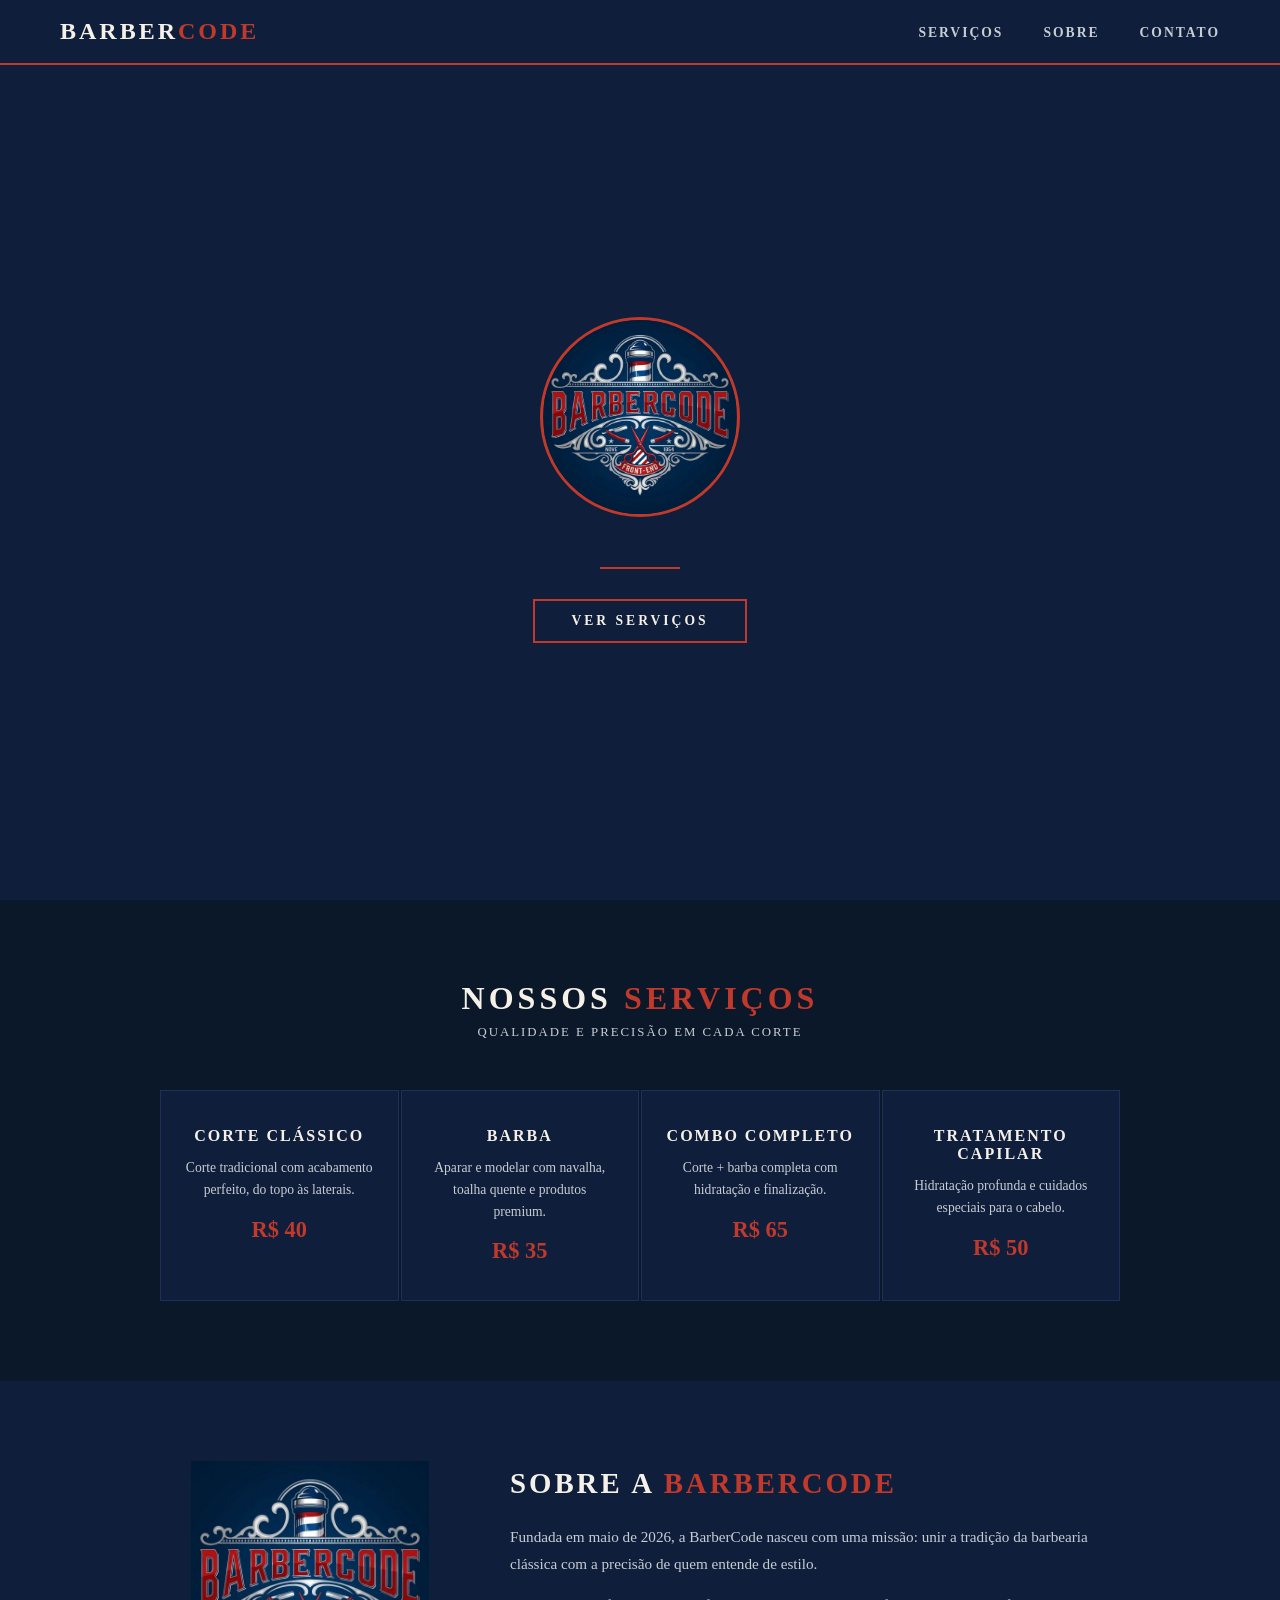
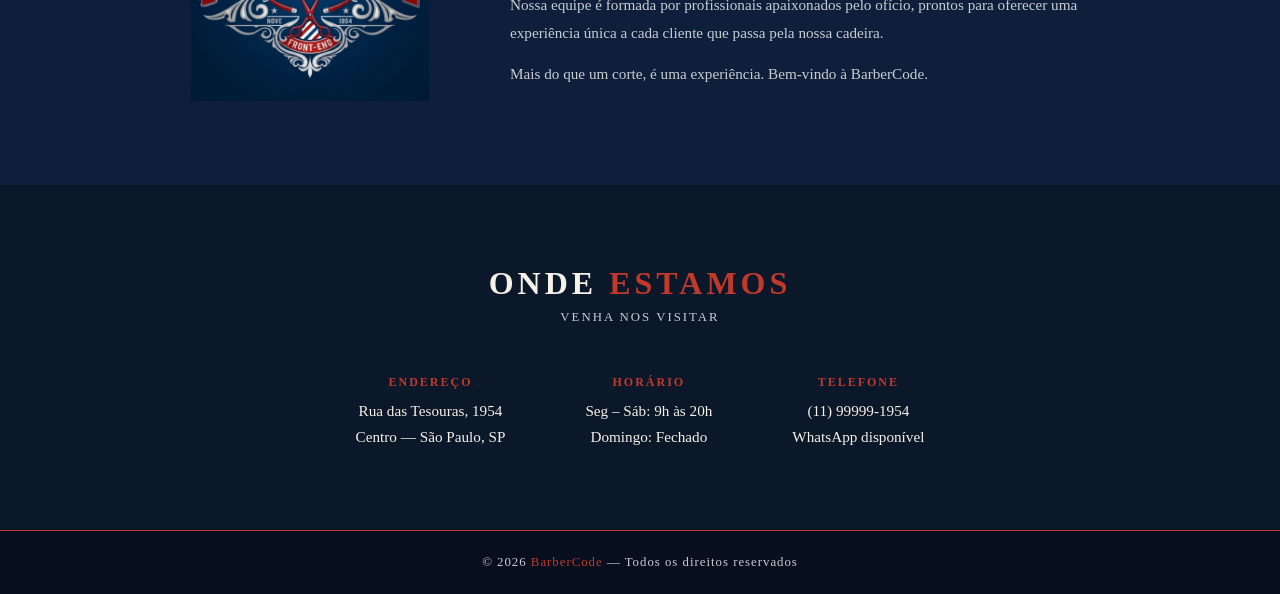
<file: index.html>
<!DOCTYPE html>
<html lang="pt-BR">
<head>
  <meta charset="UTF-8">
  <meta name="viewport" content="width=device-width, initial-scale=1.0">
  <title>BarberCode</title>
  <link rel="stylesheet" href="style.css">
</head>
<body>

  <nav>
    <div class="logo-text">Barber<span>Code</span></div>
    <ul>
      <li><a href="#servicos">Serviços</a></li>
      <li><a href="#sobre">Sobre</a></li>
      <li><a href="#contato">Contato</a></li>
    </ul>
  </nav>

  <section class="hero">
    <img class="hero-logo" src="logo barbear.jpeg" alt="Barbeiro cortando cabelo">
    <hr class="divider">
    <a href="#servicos" class="btn">Ver Serviços</a>
  </section>

  <section class="services" id="servicos">
    <h2>Nossos <span>Serviços</span></h2>
    <p class="section-sub">Qualidade e precisão em cada corte</p>
    <div class="services-grid">
      <div class="service-card">
        <h3>Corte Clássico</h3>
        <p>Corte tradicional com acabamento perfeito, do topo às laterais.</p>
        <strong>R$ 40</strong>
      </div>
      <div class="service-card">
        <h3>Barba</h3>
        <p>Aparar e modelar com navalha, toalha quente e produtos premium.</p>
        <strong>R$ 35</strong>
      </div>
      <div class="service-card">
        <h3>Combo Completo</h3>
        <p>Corte + barba completa com hidratação e finalização.</p>
        <strong>R$ 65</strong>
      </div>
      <div class="service-card">
        <h3>Tratamento Capilar</h3>
        <p>Hidratação profunda e cuidados especiais para o cabelo.</p>
        <strong>R$ 50</strong>
      </div>
    </div>
  </section>

  <section class="about" id="sobre">
    <div class="about-img">
      <img src="logo barbear.jpeg" alt="Barbeiro cortando cabelo">
    </div>
    <div class="about-text">
      <h2>Sobre a <span>BarberCode</span></h2>
      <p>Fundada em maio de 2026, a BarberCode nasceu com uma missão: unir a tradição da barbearia clássica com a precisão de quem entende de estilo.</p>
      <p>Nossa equipe é formada por profissionais apaixonados pelo ofício, prontos para oferecer uma experiência única a cada cliente que passa pela nossa cadeira.</p>
      <p>Mais do que um corte, é uma experiência. Bem-vindo à BarberCode.</p>
    </div>
  </section>

  <section class="contact" id="contato">
    <h2>Onde <span>Estamos</span></h2>
    <p class="section-sub">Venha nos visitar</p>
    <div class="contact-grid">
      <div class="contact-item">
        <h4>Endereço</h4>
        <p>Rua das Tesouras, 1954</p>
        <p>Centro — São Paulo, SP</p>
      </div>
      <div class="contact-item">
        <h4>Horário</h4>
        <p>Seg – Sáb: 9h às 20h</p>
        <p>Domingo: Fechado</p>
      </div>
      <div class="contact-item">
        <h4>Telefone</h4>
        <p>(11) 99999-1954</p>
        <p>WhatsApp disponível</p>
      </div>
    </div>
  </section>

  <footer>
    <p>&copy; 2026 <span>BarberCode</span> — Todos os direitos reservados</p>
  </footer>

</body>
</html>
</file>
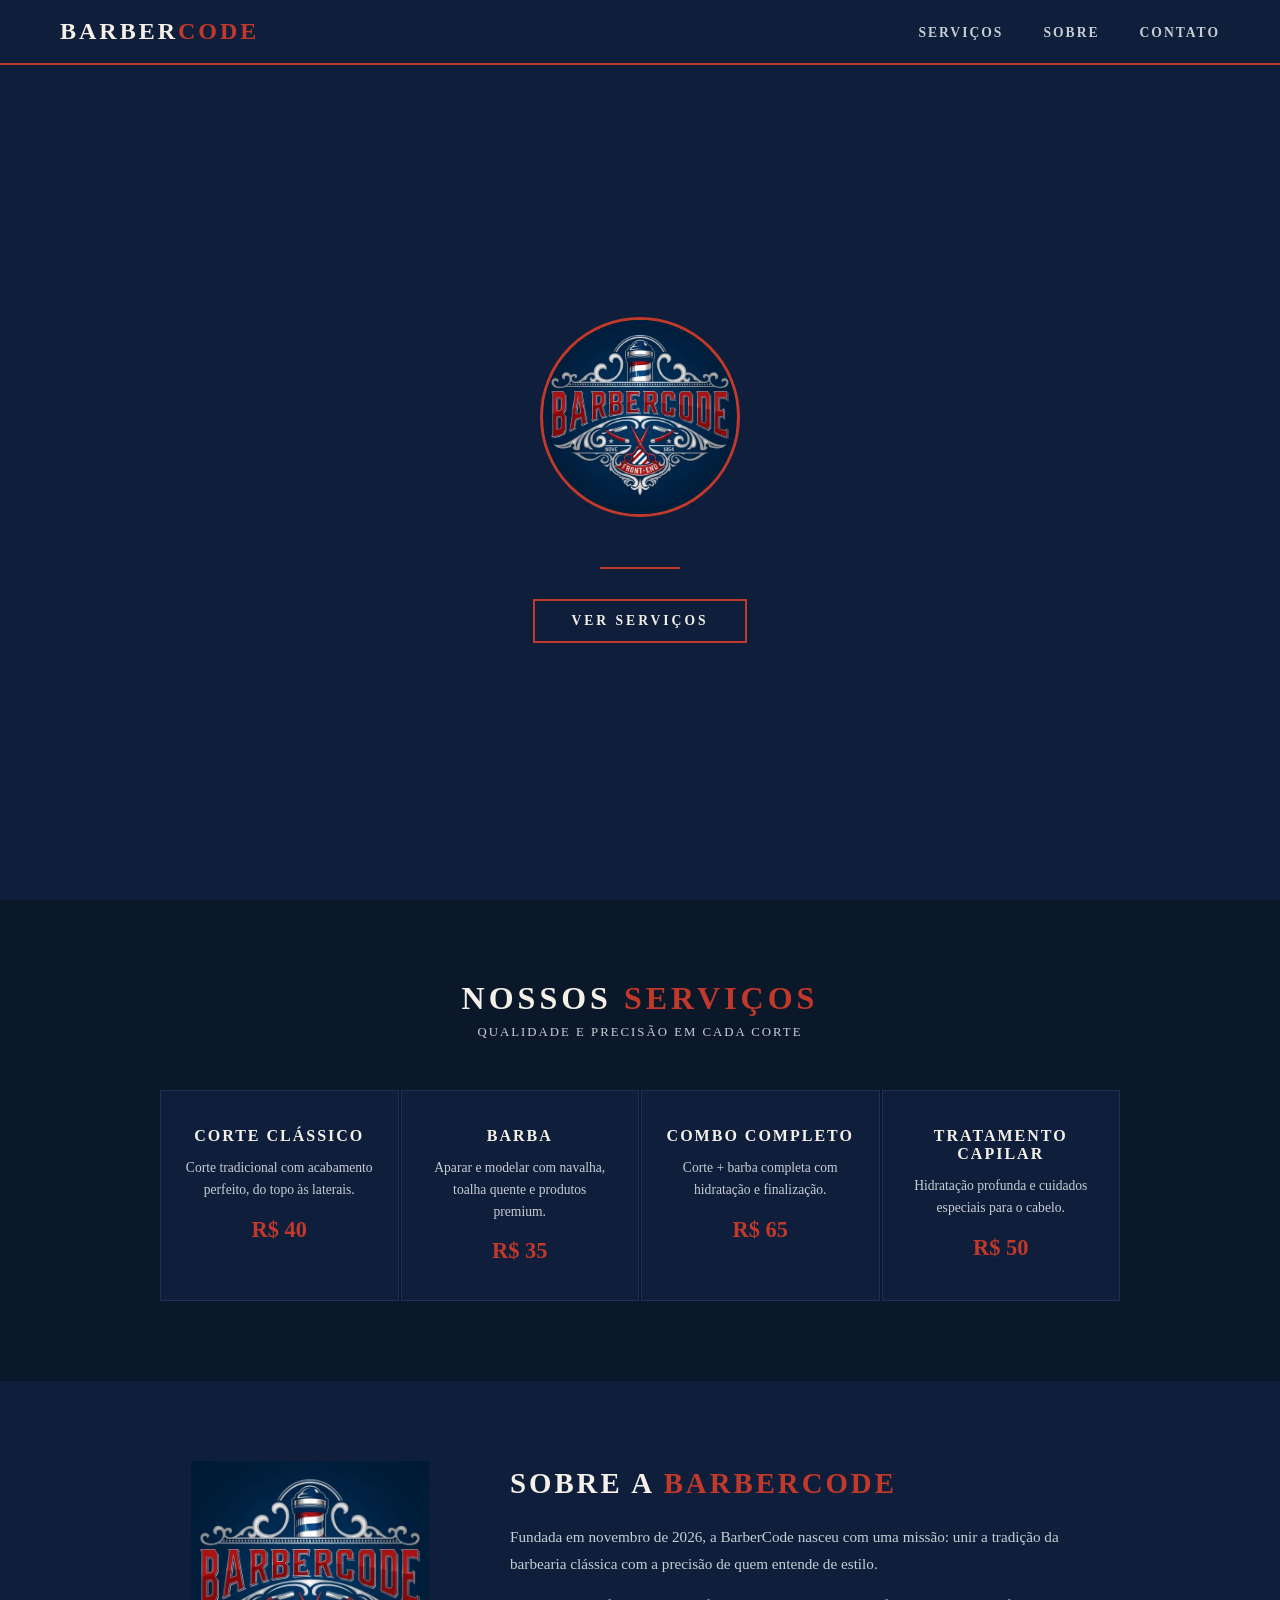
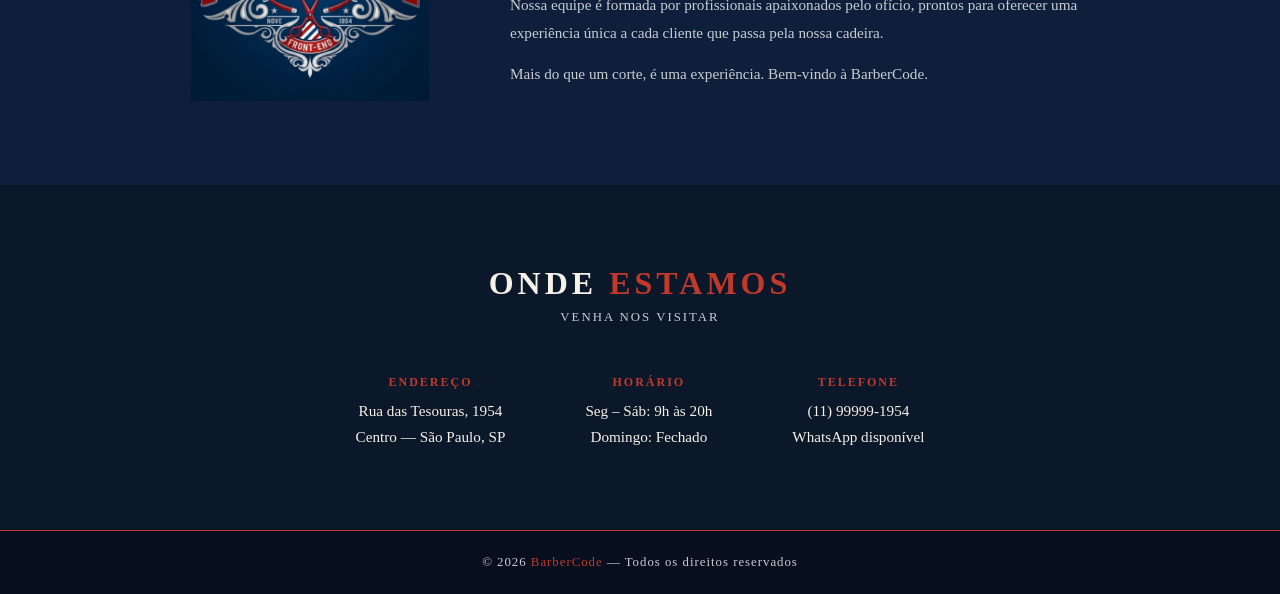
<file: barbercode.html>
<!DOCTYPE html>
<html lang="pt-BR">
<head>
  <meta charset="UTF-8">
  <meta name="viewport" content="width=device-width, initial-scale=1.0">
  <title>BarberCode</title>
  <link rel="stylesheet" href="style.css">
</head>
<body>

  <nav>
    <div class="logo-text">Barber<span>Code</span></div>
    <ul>
      <li><a href="#servicos">Serviços</a></li>
      <li><a href="#sobre">Sobre</a></li>
      <li><a href="#contato">Contato</a></li>
    </ul>
  </nav>

  <section class="hero">
    <img class="hero-logo" src="logo barbear.jpeg" alt="Barbeiro cortando cabelo">
    <hr class="divider">
    <a href="#servicos" class="btn">Ver Serviços</a>
  </section>

  <section class="services" id="servicos">
    <h2>Nossos <span>Serviços</span></h2>
    <p class="section-sub">Qualidade e precisão em cada corte</p>
    <div class="services-grid">
      <div class="service-card">
        <h3>Corte Clássico</h3>
        <p>Corte tradicional com acabamento perfeito, do topo às laterais.</p>
        <strong>R$ 40</strong>
      </div>
      <div class="service-card">
        <h3>Barba</h3>
        <p>Aparar e modelar com navalha, toalha quente e produtos premium.</p>
        <strong>R$ 35</strong>
      </div>
      <div class="service-card">
        <h3>Combo Completo</h3>
        <p>Corte + barba completa com hidratação e finalização.</p>
        <strong>R$ 65</strong>
      </div>
      <div class="service-card">
        <h3>Tratamento Capilar</h3>
        <p>Hidratação profunda e cuidados especiais para o cabelo.</p>
        <strong>R$ 50</strong>
      </div>
    </div>
  </section>

  <section class="about" id="sobre">
    <div class="about-img">
      <img src="logo barbear.jpeg" alt="Barbeiro cortando cabelo">
    </div>
    <div class="about-text">
      <h2>Sobre a <span>BarberCode</span></h2>
      <p>Fundada em novembro de 2026, a BarberCode nasceu com uma missão: unir a tradição da barbearia clássica com a precisão de quem entende de estilo.</p>
      <p>Nossa equipe é formada por profissionais apaixonados pelo ofício, prontos para oferecer uma experiência única a cada cliente que passa pela nossa cadeira.</p>
      <p>Mais do que um corte, é uma experiência. Bem-vindo à BarberCode.</p>
    </div>
  </section>

  <section class="contact" id="contato">
    <h2>Onde <span>Estamos</span></h2>
    <p class="section-sub">Venha nos visitar</p>
    <div class="contact-grid">
      <div class="contact-item">
        <h4>Endereço</h4>
        <p>Rua das Tesouras, 1954</p>
        <p>Centro — São Paulo, SP</p>
      </div>
      <div class="contact-item">
        <h4>Horário</h4>
        <p>Seg – Sáb: 9h às 20h</p>
        <p>Domingo: Fechado</p>
      </div>
      <div class="contact-item">
        <h4>Telefone</h4>
        <p>(11) 99999-1954</p>
        <p>WhatsApp disponível</p>
      </div>
    </div>
  </section>

  <footer>
    <p>&copy; 2026 <span>BarberCode</span> — Todos os direitos reservados</p>
  </footer>

</body>
</html>
</file>
<file: style.css>
/* ===== RESET ===== */
* {
  margin: 0;
  padding: 0;
  box-sizing: border-box;
}

/* ===== VARIÁVEIS ===== */
:root {
  --navy:  #0f1e3a;
  --navy-dark: #0b1829;
  --red:   #c0392b;
  --silver: #c8cdd4;
  --cream: #f5f0e8;
}

/* ===== BASE ===== */
body {
  background-color: var(--navy);
  color: var(--cream);
  font-family: Georgia, serif;
}

a {
  text-decoration: none;
  color: inherit;
}

/* ===== NAV ===== */
nav {
  position: fixed;
  top: 0;
  left: 0;
  right: 0;
  z-index: 100;
  display: flex;
  justify-content: space-between;
  align-items: center;
  padding: 18px 60px;
  background-color: var(--navy);
  border-bottom: 2px solid var(--red);
}

nav .logo-text {
  font-size: 1.5rem;
  font-weight: bold;
  letter-spacing: 3px;
  text-transform: uppercase;
}

nav .logo-text span {
  color: var(--red);
}

nav ul {
  list-style: none;
  display: flex;
  gap: 40px;
}

nav ul a {
  color: var(--silver);
  font-size: 0.85rem;
  letter-spacing: 2px;
  text-transform: uppercase;
  font-weight: bold;
}

nav ul a:hover {
  color: var(--red);
}

/* ===== HERO ===== */
.hero {
  min-height: 100vh;
  display: flex;
  flex-direction: column;
  align-items: center;
  justify-content: center;
  text-align: center;
  padding: 120px 20px 60px;
  background-color: var(--navy);
}

.hero-logo {
  width: 200px;
  height: 200px;
  object-fit: contain;
  border-radius: 50%;
  border: 3px solid var(--red);
  margin-bottom: 30px;
}

.hero h1 {
  font-size: 3.5rem;
  font-weight: bold;
  letter-spacing: 8px;
  text-transform: uppercase;
}

.hero h1 span {
  color: var(--red);
}

.hero .tagline {
  font-size: 0.9rem;
  letter-spacing: 4px;
  text-transform: uppercase;
  color: var(--silver);
  margin-top: 12px;
}

.hero .divider {
  width: 80px;
  border: none;
  border-top: 2px solid var(--red);
  margin: 20px auto;
}

.hero .btn {
  display: inline-block;
  padding: 12px 36px;
  border: 2px solid var(--red);
  color: var(--cream);
  font-size: 0.85rem;
  letter-spacing: 3px;
  text-transform: uppercase;
  font-weight: bold;
  margin-top: 10px;
}

.hero .btn:hover {
  background-color: var(--red);
}

/* ===== SERVIÇOS ===== */
.services {
  background-color: var(--navy-dark);
  padding: 80px 60px;
}

.services h2,
.contact h2 {
  font-size: 2rem;
  font-weight: bold;
  text-transform: uppercase;
  letter-spacing: 4px;
  text-align: center;
  margin-bottom: 8px;
}

.services h2 span,
.contact h2 span {
  color: var(--red);
}

.section-sub {
  text-align: center;
  color: var(--silver);
  letter-spacing: 2px;
  font-size: 0.8rem;
  text-transform: uppercase;
  margin-bottom: 50px;
}

.services-grid {
  display: grid;
  grid-template-columns: repeat(4, 1fr);
  gap: 2px;
  max-width: 960px;
  margin: 0 auto;
}

.service-card {
  background-color: var(--navy);
  padding: 36px 24px;
  text-align: center;
  border: 1px solid #1e3057;
}

.service-card:hover {
  border-color: var(--red);
}

.service-card h3 {
  font-size: 1rem;
  letter-spacing: 2px;
  text-transform: uppercase;
  margin-bottom: 12px;
  color: var(--cream);
}

.service-card p {
  color: var(--silver);
  font-size: 0.85rem;
  line-height: 1.6;
  margin-bottom: 16px;
}

.service-card strong {
  color: var(--red);
  font-size: 1.4rem;
}

/* ===== SOBRE ===== */
.about {
  display: flex;
  align-items: center;
  gap: 80px;
  padding: 80px 100px;
  background-color: var(--navy);
  max-width: 1100px;
  margin: 0 auto;
}

.about-img img {
  width: 240px;
  height: 240px;
  object-fit: contain;
}

.about-text h2 {
  font-size: 1.8rem;
  font-weight: bold;
  letter-spacing: 3px;
  text-transform: uppercase;
  margin-bottom: 20px;
  line-height: 1.3;
}

.about-text h2 span {
  color: var(--red);
}

.about-text p {
  color: var(--silver);
  line-height: 1.8;
  margin-bottom: 14px;
  font-size: 0.95rem;
}

/* ===== CONTATO ===== */
.contact {
  background-color: var(--navy-dark);
  padding: 80px 60px;
  text-align: center;
}

.contact-grid {
  display: flex;
  justify-content: center;
  gap: 80px;
  flex-wrap: wrap;
  margin-top: 40px;
}

.contact-item h4 {
  color: var(--red);
  letter-spacing: 2px;
  font-size: 0.75rem;
  text-transform: uppercase;
  margin-bottom: 8px;
}

.contact-item p {
  color: var(--cream);
  font-size: 0.95rem;
  line-height: 1.7;
}

/* ===== FOOTER ===== */
footer {
  background-color: #070f1e;
  text-align: center;
  padding: 24px;
  border-top: 1px solid var(--red);
  color: var(--silver);
  font-size: 0.8rem;
  letter-spacing: 1px;
}

footer span {
  color: var(--red);
}

/* ===== RESPONSIVO ===== */
@media (max-width: 768px) {
  nav {
    flex-direction: column;
    gap: 12px;
    padding: 16px 20px;
  }

  nav ul {
    gap: 20px;
  }

  .hero {
    padding: 160px 20px 60px;
  }

  .hero-logo {
    width: 150px;
    height: 150px;
  }

  .services {
    padding: 60px 20px;
  }

  .services-grid {
    grid-template-columns: repeat(2, 1fr);
  }

  .about {
    flex-direction: column;
    gap: 30px;
    padding: 60px 20px;
    text-align: center;
  }

  .about-img img {
    width: 180px;
    height: 180px;
  }

  .contact {
    padding: 60px 20px;
  }

  .contact-grid {
    flex-direction: column;
    gap: 30px;
    align-items: center;
  }
}

@media (max-width: 480px) {
  nav .logo-text {
    font-size: 1.2rem;
  }

  nav ul {
    gap: 14px;
  }

  nav ul a {
    font-size: 0.75rem;
  }

  .services-grid {
    grid-template-columns: 1fr;
  }

  .services h2,
  .contact h2 {
    font-size: 1.4rem;
  }

  .about-text h2 {
    font-size: 1.3rem;
  }
}
</file>
